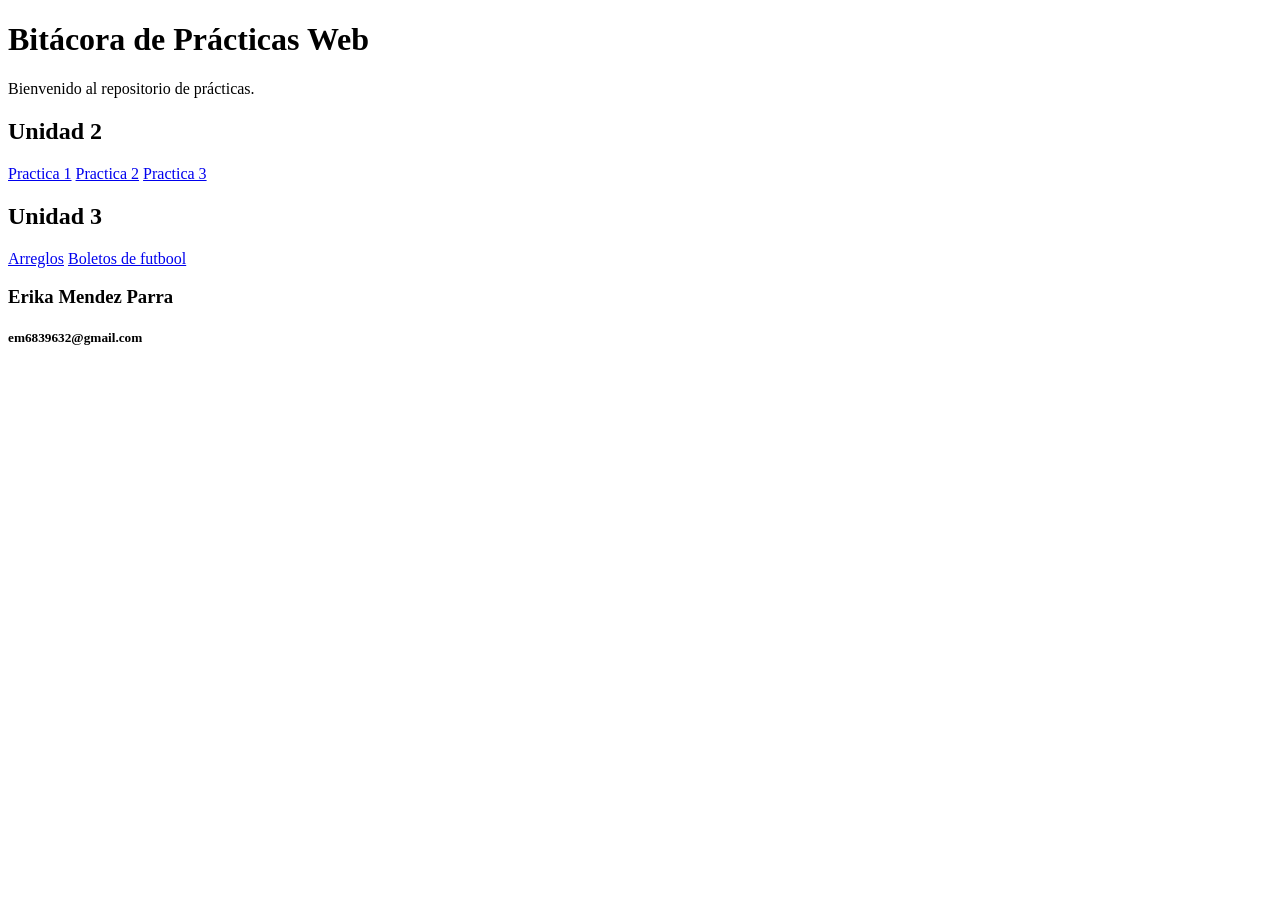
<file: index.html>
<!DOCTYPE html>
<html lang="es">
<head>
    <meta charset="UTF-8">
    <title>Prácticas de Desarrollo Web</title>
</head>

<body>
    <header>
        <h1>Bitácora de Prácticas Web</h1>
        <p>Bienvenido al repositorio de prácticas.</p>
    </header>

    <section>
        <h1>Unidad 2</h1>
        <article>
            <a href="Actividad1Git/index.html">Practica 1</a>
            <a href="Actividad2Git/index.html">Practica 2</a>
            <a href="Actividad3Git/index.html">Practica 3</a>

        </article>
    </section>

    <section>
        <h1>Unidad 3</h1>
        <article>
            <a href="P3k/index.html">Arreglos</a>
            <a href="Boletos">Boletos de futbool</a>

        </article>
    </section>

    <footer>
        <h3>Erika Mendez Parra</h3>
        <h5>em6839632@gmail.com</h5>
    </footer>
</body>
</html>
</file>
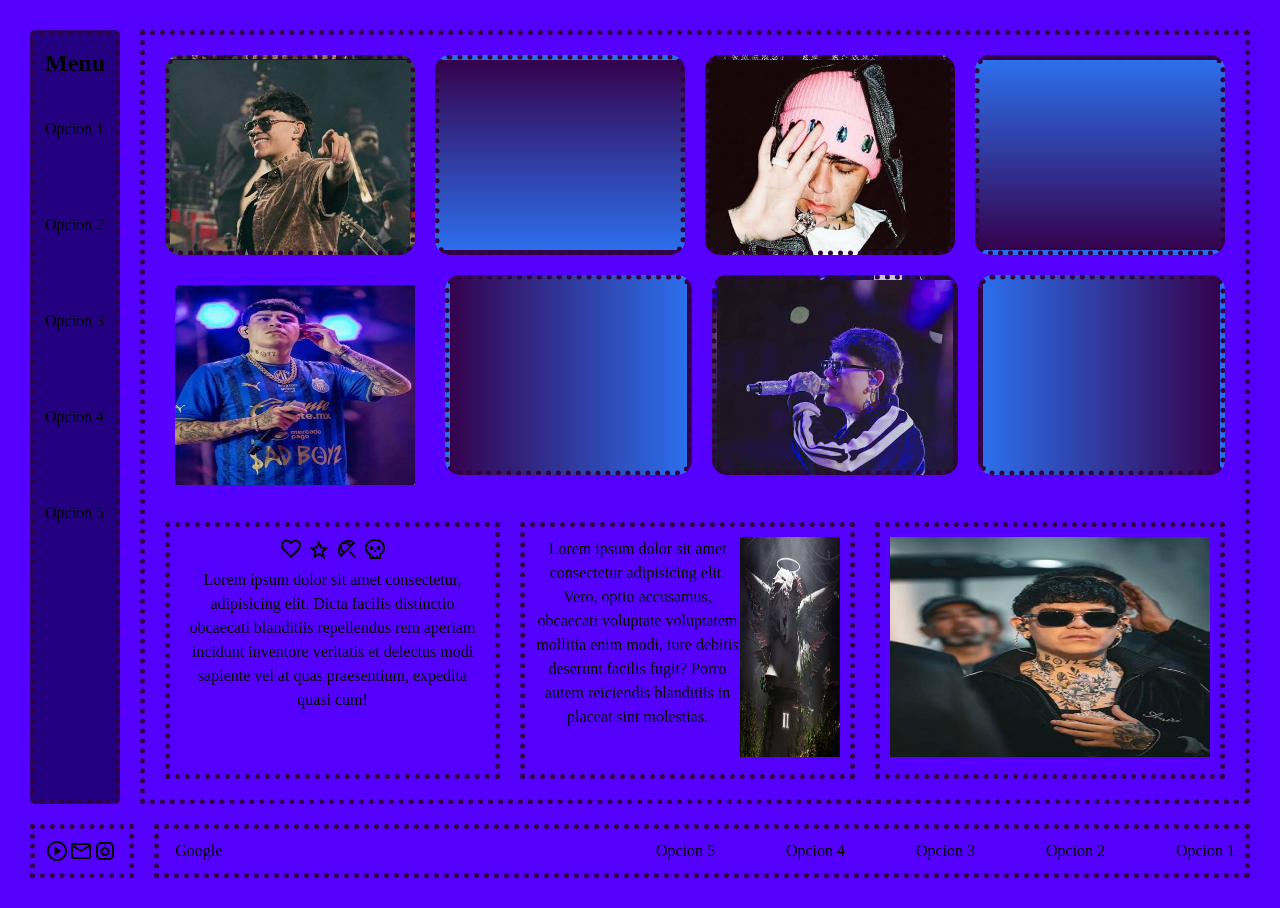
<file: Actividad1Git/index.html>
<!DOCTYPE html>
<html lang="es">
<head>
    <meta charset="UTF-8">
    <meta name="viewport" content="width=device-width, initial-scale=1.0">
    <meta author="Erika Mendez">
    <meta keywords="html, etiquetas, prqactica">
    <link href="estilo.css" rel="stylesheet"/>
    <link rel="stylesheet" href="https://fonts.googleapis.com/css2?family=Material+Symbols+Outlined:opsz,wght,FILL,GRAD@24,400,0,0" />
    <title>Practica 1</title>
</head>
    <body>
        <main>
                <aside id="menu">
                    <h1>Menu</h1>
                    <nav>
                    <ol>
                        <li><a href="#">Opcion 1</a></li>
                        <li><a href="#">Opcion 2</a></li>
                        <li><a href="#">Opcion 3</a></li>
                        <li><a href="#">Opcion 4</a></li>
                        <li><a href="#">Opcion 5</a></li>
                    </ol>
                    </nav>
                </aside>
                <section id="general">
                    <section id="parte1">
                <section class="renglones">
                    <article id="img1"></article>
                    <article id="grad1"></article>
                    <article id="img2"></article>
                    <article id="grad2"></article>
                </section>
                <section class="renglones">
                    <article id="img3">
                        <img src="img/juniorchivas.jpg" width="240px" height="200px">
                    </article>
                    <article id="grad3"></article>
                    <article id="img4"></article>
                    <article id="grad4"></article>
                </section>
            </section>
            <section id="parte2">
                <article class="cuadros">
                    <article class="renglones2">
                        <span class="material-symbols-outlined">favorite</span>
                        <span class="material-symbols-outlined">star</span>
                        <span class="material-symbols-outlined">beach_access</span>
                        <span class="material-symbols-outlined">skull</span>
                    </article>
                    <article class="renglones2">
                        <p>Lorem ipsum dolor sit amet consectetur, adipisicing elit. Dicta facilis distinctio obcaecati blanditiis repellendus rem aperiam incidunt inventore veritatis et delectus modi sapiente vel at quas praesentium, expedita quasi cum!</p>
                    </article>
                </article>
                <article id="dos" class="cuadros">
                        <p>Lorem ipsum dolor sit amet consectetur adipisicing elit. Vero, optio accusamus, obcaecati voluptate voluptatem mollitia enim modi, iure debitis deserunt facilis fugit? Porro autem reiciendis blanditiis in placeat sint molestias.</p>
                        <img src="img/albumjunior.jpg" height="220px" width="100px">
                    
                </article>
                <article class="cuadros">
                    <img src="img/imagesssJunior.jpg" height="220px" width="320px">
                </article>
            </section>
                </section>
        </main>
        <footer>
            <section>
                 <span class="material-symbols-outlined">play_circle</span>
            <span class="material-symbols-outlined">mail</span>
            <span class="material-symbols-outlined">nest_heat_link_gen_3</span>
            
            </section>
            <nav> 
                <ol>
                        <li><a href="#">Opcion 1</a></li>
                        <li><a href="#">Opcion 2</a></li>
                        <li><a href="#">Opcion 3</a></li>
                        <li><a href="#">Opcion 4</a></li>
                        <li><a href="#">Opcion 5</a></li>
                    </ol>
                    <a href="https://www.google.com/?hl=es" id="google">Google</a>
            </nav>
        </footer>
    </body>
</file>
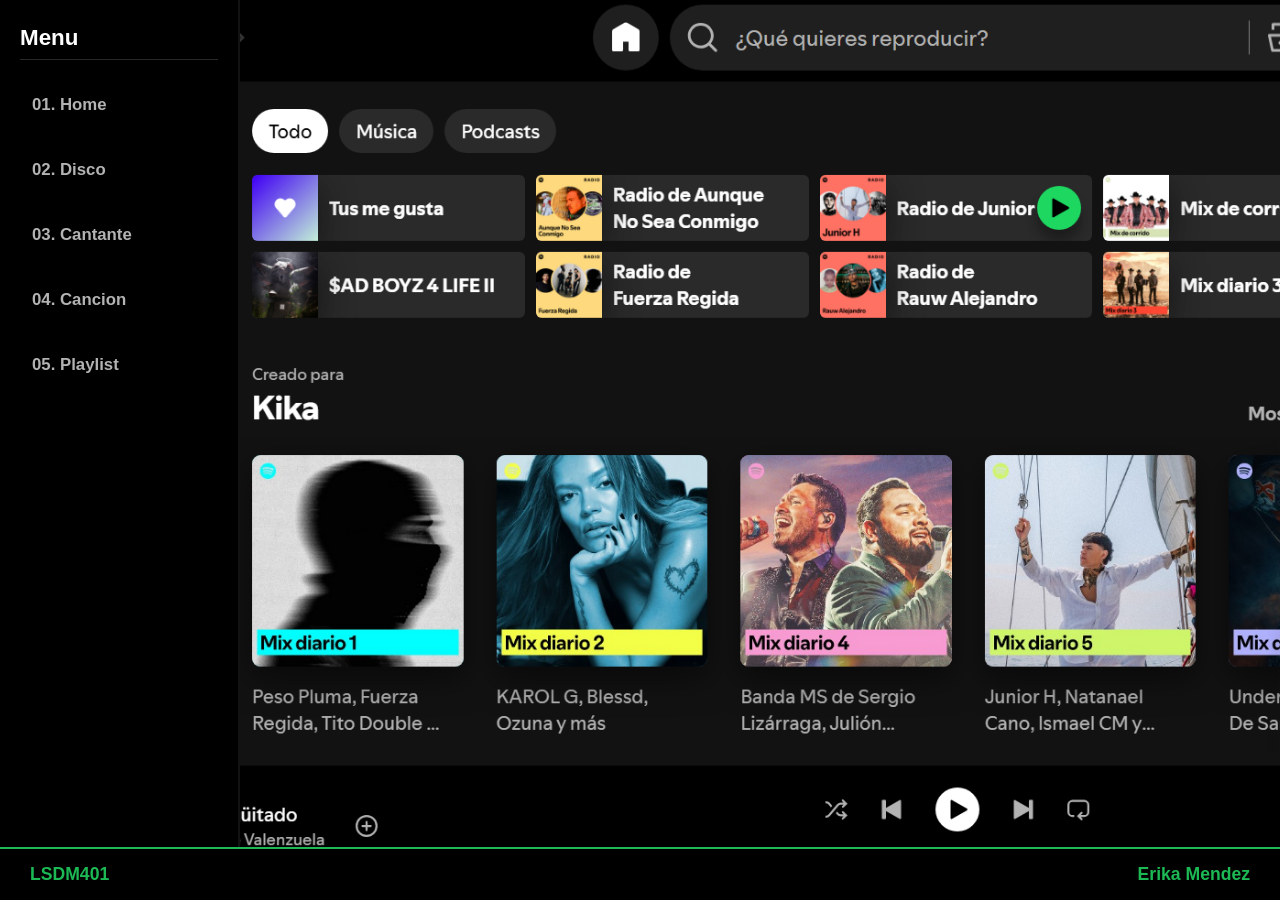
<file: Actividad2Git/index.html>
<!DOCTYPE html>
<html lang="es">
<head>
    <meta charset="UTF-8">
    <meta name="viewport" content="width=device-width, initial-scale=1.0">
    <meta name="author" content="Erika Mendez">
    <meta name="keywords" content="html, etiquetas, arquitectura">
    <title>Inicio</title>
    <link rel="stylesheet" href="estilo.css">
</head>

<body>

    <main>

      
        <aside id="menu">
            <h2>Menu</h2>
            <nav>
                <ol>
                    <li><a href="index.html">01. Home</a></li>
                    <li><a href="disco.html">02. Disco</a></li>
                    <li><a href="cantante.html">03. Cantante</a></li>
                    <li><a href="cancion.html">04. Cancion</a></li>
                    <li><a href="playlist.html">05. Playlist</a></li>
                </ol>
            </nav>
        </aside>
        <section id="diseno-personal">
            <img src="img/spotify.png" alt="Diseño personal" class="foto-diseno">
        </section>

    </main>

    <footer>
        <article><h3>LSDM401</h3></article>
        <article><h3>Erika Mendez</h3></article>
    </footer>

</body>
</html>
</file>
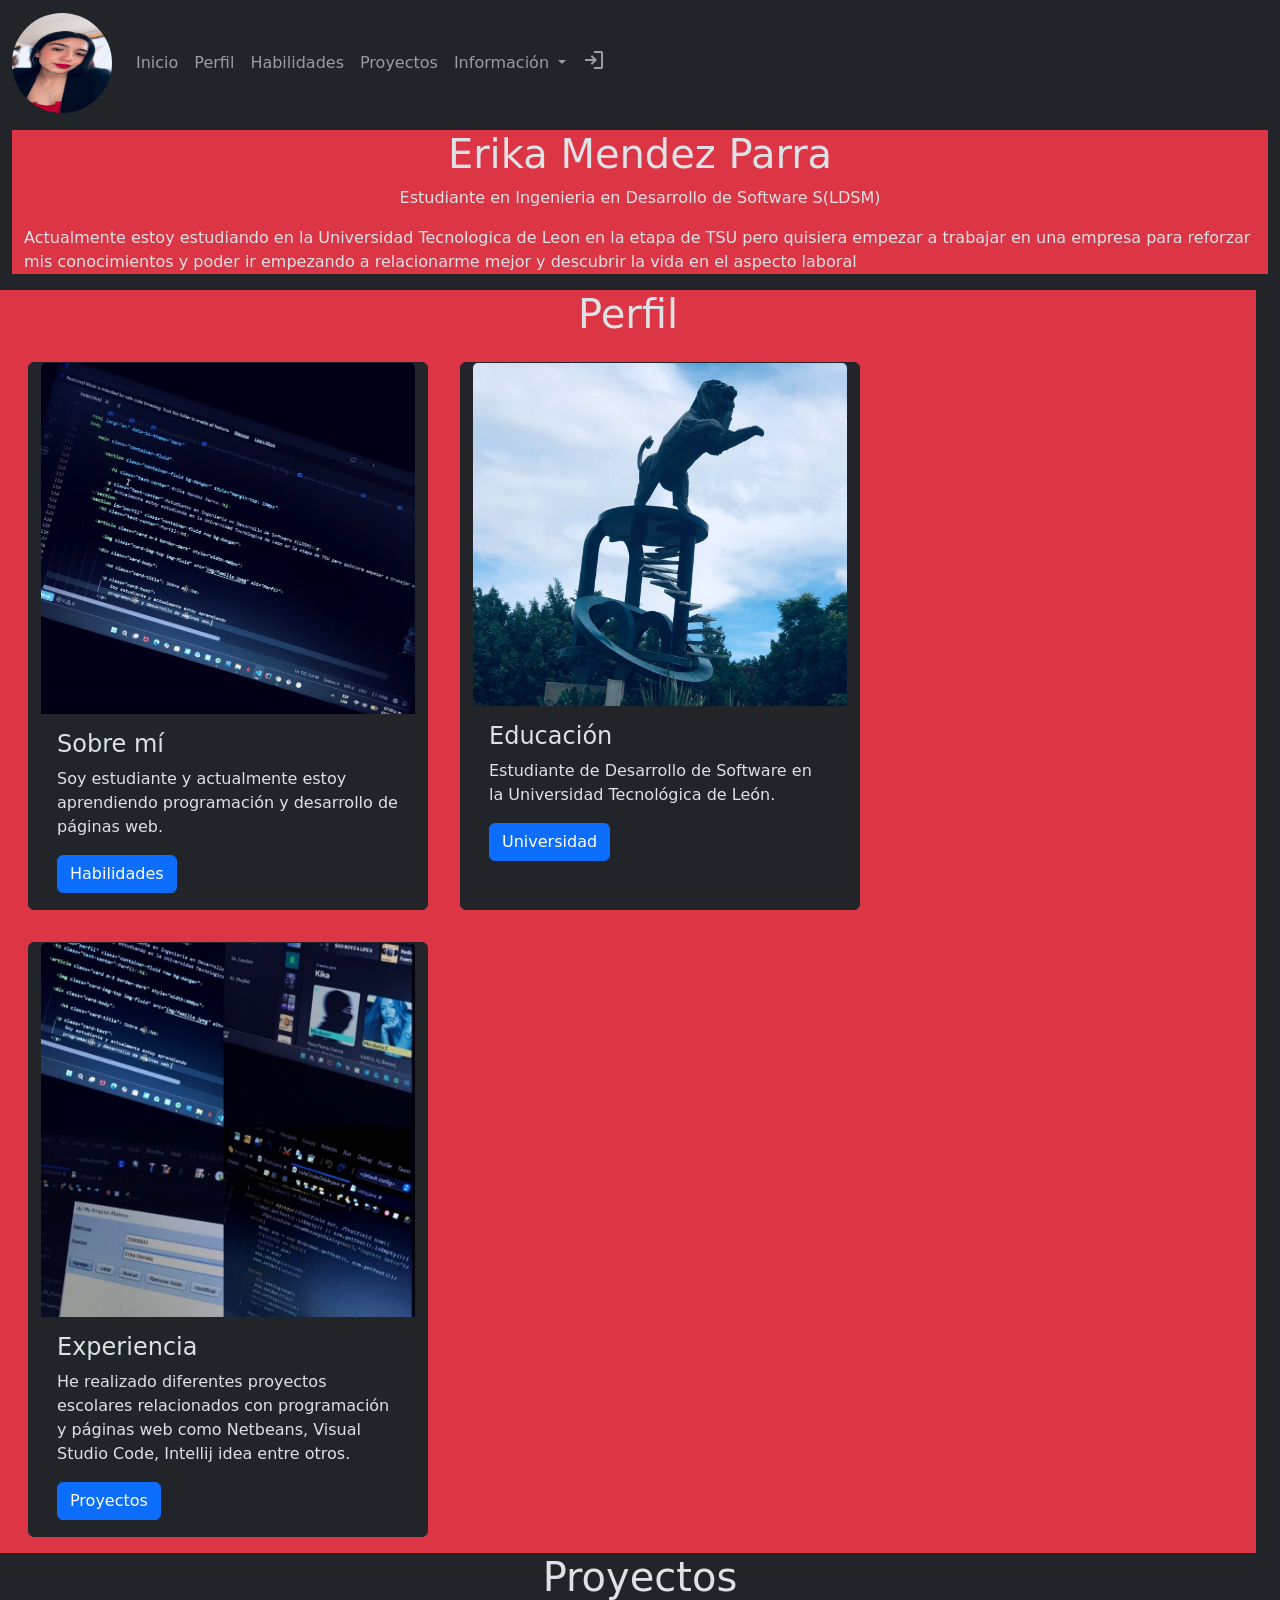
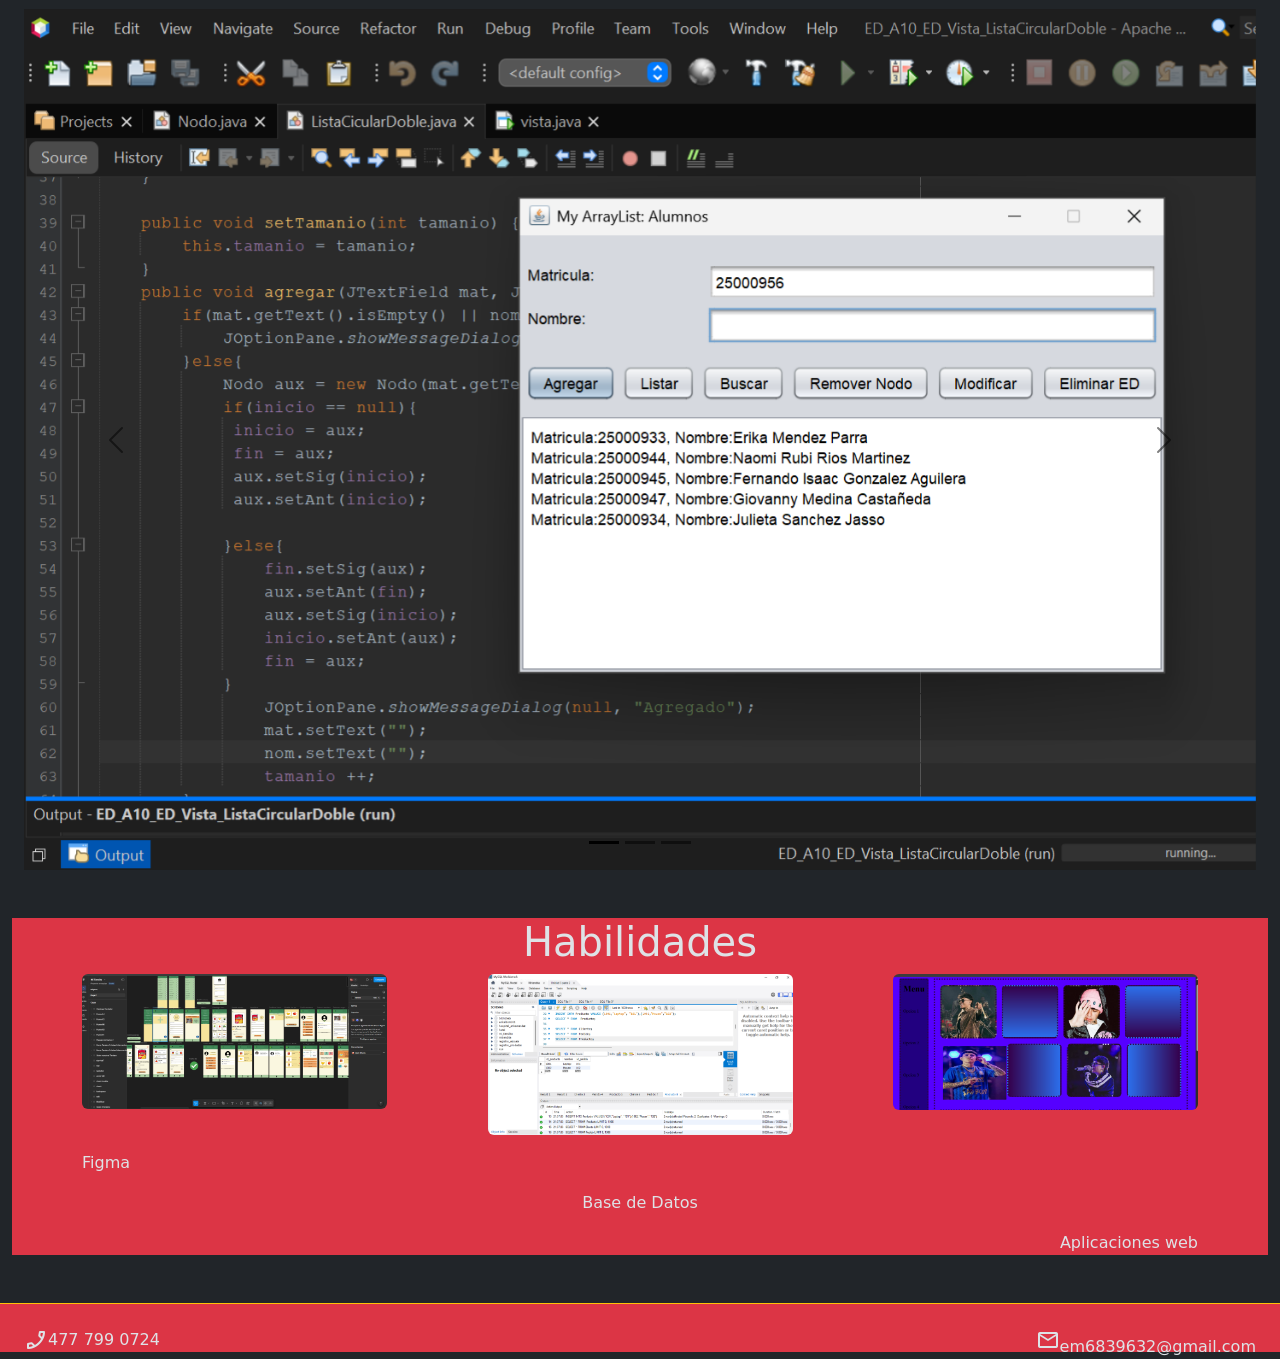
<file: Actividad3Git/index.html>
<!DOCTYPE html>
<html lang="en" data-bs-theme="dark">

<head>

    <meta charset="UTF-8">
    <meta http-equiv="X-UA-Compatible" content="IE=edge">
    <meta name="viewport" content="width=device-width, initial-scale=1.0">

    <link href="https://cdn.jsdelivr.net/npm/bootstrap@5.3.8/dist/css/bootstrap.min.css" rel="stylesheet">

    <script src="https://cdn.jsdelivr.net/npm/bootstrap@5.3.8/dist/js/bootstrap.bundle.min.js"></script>

    <link rel="stylesheet"
        href="https://fonts.googleapis.com/css2?family=Material+Symbols+Outlined:opsz,wght,FILL,GRAD@24,400,0,0" />

    <title>Curriculum Bootstrap</title>

</head>

<body>

    <header id="inicio" class="container-fluid bg-dark">

        <nav class="navbar navbar-expand-sm bg-dark navbar-dark fixed-top">

            <div class="container-fluid">
                <a class="navbar-brand" href="#inicio">
                    <img class="rounded-pill" src="img/YO.png" width="100" height="100">
                </a>

                <button class="navbar-toggler" type="button" data-bs-toggle="collapse"
                    data-bs-target="#collapsibleNavbar">

                    <span class="navbar-toggler-icon"></span>

                </button>

                <div class="collapse navbar-collapse" id="collapsibleNavbar">

                    <ul class="navbar-nav">

                        <li class="nav-item">
                            <a class="nav-link" href="#inicio">Inicio</a>
                        </li>

                        <li class="nav-item">
                            <a class="nav-link" href="#perfil">Perfil</a>
                        </li>

                        <li class="nav-item">
                            <a class="nav-link" href="#habi">Habilidades</a>
                        </li>

                        <li class="nav-item">
                            <a class="nav-link" href="#pro">Proyectos</a>
                        </li>

                        <li class="nav-item dropdown">

                            <a class="nav-link dropdown-toggle" href="#" role="button" data-bs-toggle="dropdown">
                                Información
                            </a>

                            <ul class="dropdown-menu">

                                <li>
                                    <a class="dropdown-item" href="#perfil">Perfil</a>
                                </li>

                                <li>
                                    <a class="dropdown-item" href="#habi">Habilidades</a>
                                </li>

                                <li>
                                    <a class="dropdown-item" href="#pro">Proyectos</a>
                                </li>

                            </ul>

                        </li>

                    </ul>

                    <ul class="navbar-nav">

                        <li class="nav-item">

                            <a class="nav-link" data-bs-toggle="modal" href="#myModalLogin">

                                <span class="material-symbols-outlined">
                                    login
                                </span>

                            </a>

                        </li>

                    </ul>

                </div>

            </div>

        </nav>

    </header>


    <main class="container-fluid">

        <section class="container-fluid bg-danger" style="margin-top: 130px">

            <h1 class="text-center">Erika Mendez Parra</h1>

            <p class="text-center">Estudiante en Ingenieria en Desarrollo de Software S(LDSM)</p>
            <p> Actualmente estoy estudiando en la Universidad Tecnologica de Leon en la etapa de TSU pero quisiera
                empezar a trabajar en una empresa para reforzar mis conocimientos y poder ir empezando a relacionarme
                mejor y descubrir la vida en el aspecto laboral</p>
        </section>
        <section id="perfil" class="container-fluid row bg-danger">
            <h1 class="text-center">Perfil</h1>

            <article class="card m-3 border-dark" style="width:400px">

                <img class="card-img-top img-fluid" src="img/codigo.jpeg" alt="Perfil">

                <div class="card-body">

                    <h4 class="card-title"> Sobre mí</h4>

                    <p class="card-text">
                        Soy estudiante y actualmente estoy aprendiendo
                        programación y desarrollo de páginas web.
                    </p>

                    <a href="#habi" class="btn btn-primary">
                        Habilidades
                    </a>

                </div>

            </article>


            <article class="card m-3 border-dark" style="width:400px">

                <img class="card-img-top img-fluid" src="img/UTL.jpeg" alt="Educacion">

                <div class="card-body">

                    <h4 class="card-title">
                        Educación
                    </h4>

                    <p class="card-text">
                        Estudiante de Desarrollo de Software en la
                        Universidad Tecnológica de León.
                    </p>

                    <a href="https://www.utleon.edu.mx/" class="btn btn-primary">
                        Universidad
                    </a>

                </div>

            </article>


            <article class="card m-3 border-dark" style="width:400px">

                <img class="card-img-top img-fluid" src="img/proyec.jpeg" alt="Experiencia">

                <div class="card-body">

                    <h4 class="card-title">
                        Experiencia
                    </h4>

                    <p class="card-text">
                        He realizado diferentes proyectos escolares
                        relacionados con programación y páginas web como Netbeans, Visual Studio Code, Intellij idea
                        entre otros.
                    </p>

                    <a href="#pro" class="btn btn-primary">
                        Proyectos
                    </a>

                </div>

            </article>

        </section>


        <section id="pro" class="container-fluid">

            <h1 class="text-center"> Proyectos </h1>

            <article id="demo" class="carousel slide" data-bs-ride="carousel">

                <div class="carousel-indicators">

                    <button type="button" data-bs-target="#demo" data-bs-slide-to="0" class="active"></button>

                    <button type="button" data-bs-target="#demo" data-bs-slide-to="1"></button>

                    <button type="button" data-bs-target="#demo" data-bs-slide-to="2"></button>

                </div>

                <div class="carousel-inner">

                    <div class="carousel-item active">

                        <img src="img/P1.png" alt="Proyecto 1" class="d-block w-100 img-fluid">

                    </div>

                    <div class="carousel-item">

                        <img src="img/Pr2.png" alt="Proyecto 2" class="d-block w-100 img-fluid">

                    </div>

                    <div class="carousel-item">

                        <img src="img/P3.png" alt="Proyecto 3" class="d-block w-100 img-fluid">

                    </div>

                </div>

                <button class="carousel-control-prev" type="button" data-bs-target="#demo" data-bs-slide="prev">

                    <span class="carousel-control-prev-icon"></span>
                </button>
                <button class="carousel-control-next" type="button" data-bs-target="#demo" data-bs-slide="next">
                    <span class="carousel-control-next-icon"></span>
                </button>
            </article>
        </section>
        <section id="habi" class="container-fluid bg-danger">
            <article class="container mt-5">
                <h1 class="text-center"> Habilidades</h1>
                <img src="img/figma.png" class="float-start img-fluid rounded d-block" width="305" height="235">
                <img src="img/Apliweb.png" class="float-end img-fluid rounded d-block" width="305" height="235">
                <img src="img/BD.png" class="mx-auto d-block img-fluid rounded" width="305" height="235">
                <p class="text-start mt-3"> Figma </p>
                <p class="text-center">
                    Base de Datos
                </p>
                <p class="text-end">
                    Aplicaciones web
                </p>
            </article>
        </section>
    </main>
    <footer class="container-fluid mt-5 p-4 bg-danger border-top border-warning text-center">
        <article class="float-end"><span class=" material-symbols-outlined">mail</span>em6839632@gmail.com</article>
       
        <article class="float-start"><span class="float-start material-symbols-outlined">phone_enabled</span>477 799 0724</article>
    </footer>
    <div class="modal" id="myModalLogin">
        <div class="modal-dialog">
            <div class="modal-content">
                <div class="modal-header">
                    <h4 class="modal-title"> Contacto
                    </h4>
                    <button type="button" class="btn-close" data-bs-dismiss="modal"></button>
                </div>
                <div class="modal-body">
                    <form action="#inicio">
                        <div class="mb-3 mt-3">
                            <label for="email" class="form-label"> Email: </label>
                            <input type="email" class="form-control" id="email" placeholder="Ejemplo e@gmail.com"
                                name="email">
                        </div>
                        <div class="mb-3">
                            <label for="pwd" class="form-label"> Mensaje:
                            </label>
                            <input type="text" class="form-control" id="pwd" placeholder="Escribe un mensaje"
                                name="mensaje">
                        </div>
                        <div class="form-check mb-3">
                            <label class="form-check-label">
                                <input class="form-check-input" type="checkbox" name="remember">Acepto enviar mis
                                datos</label>
                        </div>
                        <button type="submit" class="btn btn-primary">
                            Enviar
                        </button>
                    </form>
                </div>
                <div class="modal-footer">
                    <button type="button" class="btn btn-danger" data-bs-dismiss="modal">
                        Cerrar
                    </button>
                </div>
            </div>
        </div>
    </div>
</body>

</html>
</file>
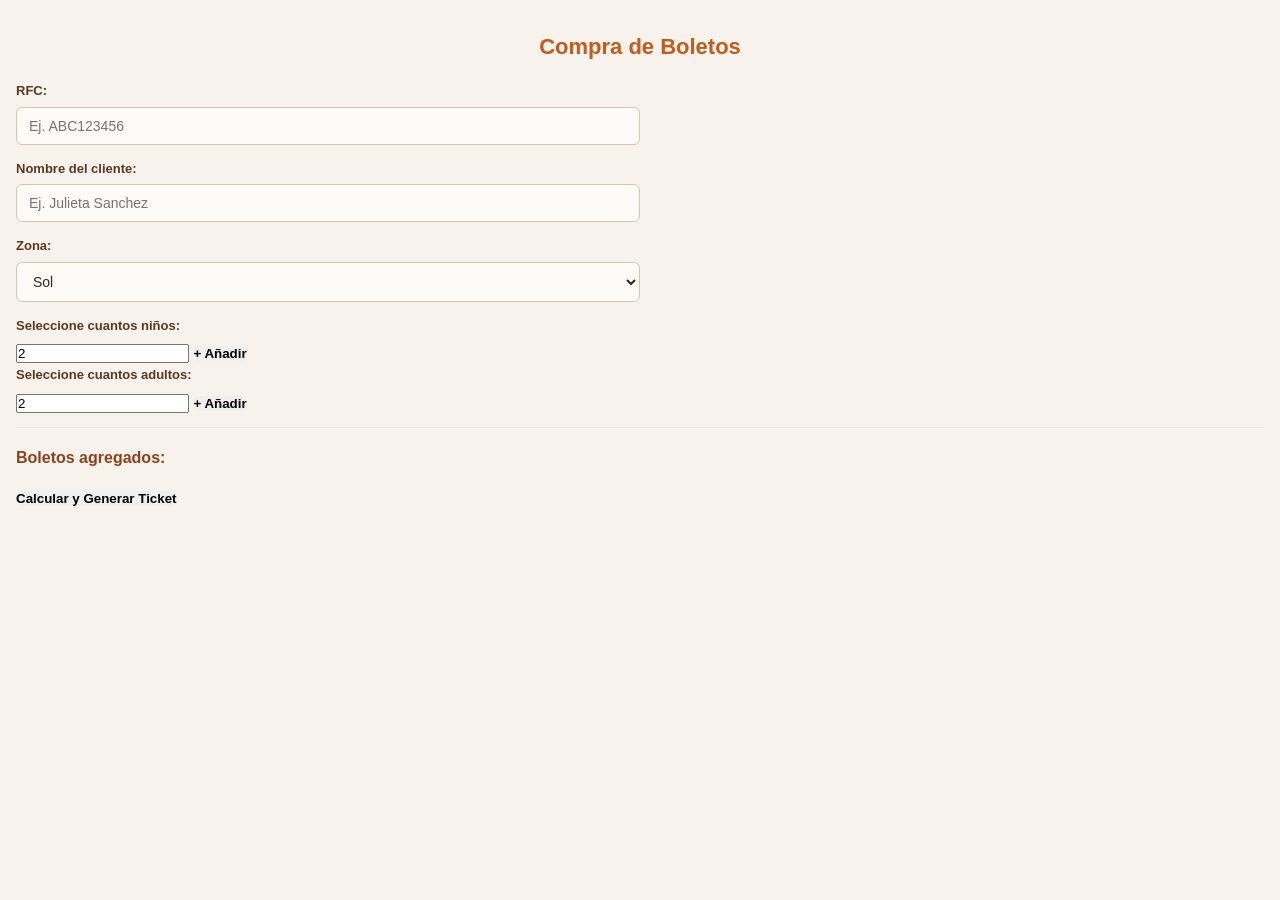
<file: Boletos/index.html>
<!DOCTYPE html>
<html lang="es">
<head>
    <meta charset="UTF-8">
    <meta name="viewport" content="width=device-width, initial-scale=1">
    <title>Akron - Registro de Boletos en línea</title>
    <link rel="stylesheet" href="css/estilos.css">
</head>
<body>
    <section class="card">
        <h2>Compra de Boletos</h2>

        <label for="rfc">RFC:</label>
        <input type="text" id="rfc" placeholder="Ej. ABC123456">

        <label for="cliente">Nombre del cliente:</label>
        <input type="text" id="cliente" placeholder="Ej. Julieta Sanchez">

        <label for="zona">Zona:</label>
        <select id="zona">
            <option value="sol">Sol</option>
            <option value="sombra">Sombra</option>
        </select>

        <label for="ninos">Seleccione cuantos niños:</label>
        <input type="number" id="ninos" min="1" value="2">
        <button type="button" onclick="agregarBoletos('nino')">+ Añadir</button>

        <label for="adultos">Seleccione cuantos adultos:</label>
        <input type="number" id="adultos" min="1" value="2">
        <button type="button" onclick="agregarBoletos('adulto')">+ Añadir</button>

        <hr class="mi_linea">

        <h3>Boletos agregados:</h3>
        <ul id="listaBoletos"></ul>

        <button type="button" onclick="procesarEnviar()">Calcular y Generar Ticket</button>
    </section>

    <script src="js/funciones.js"></script>
</body>
</html>
</file>
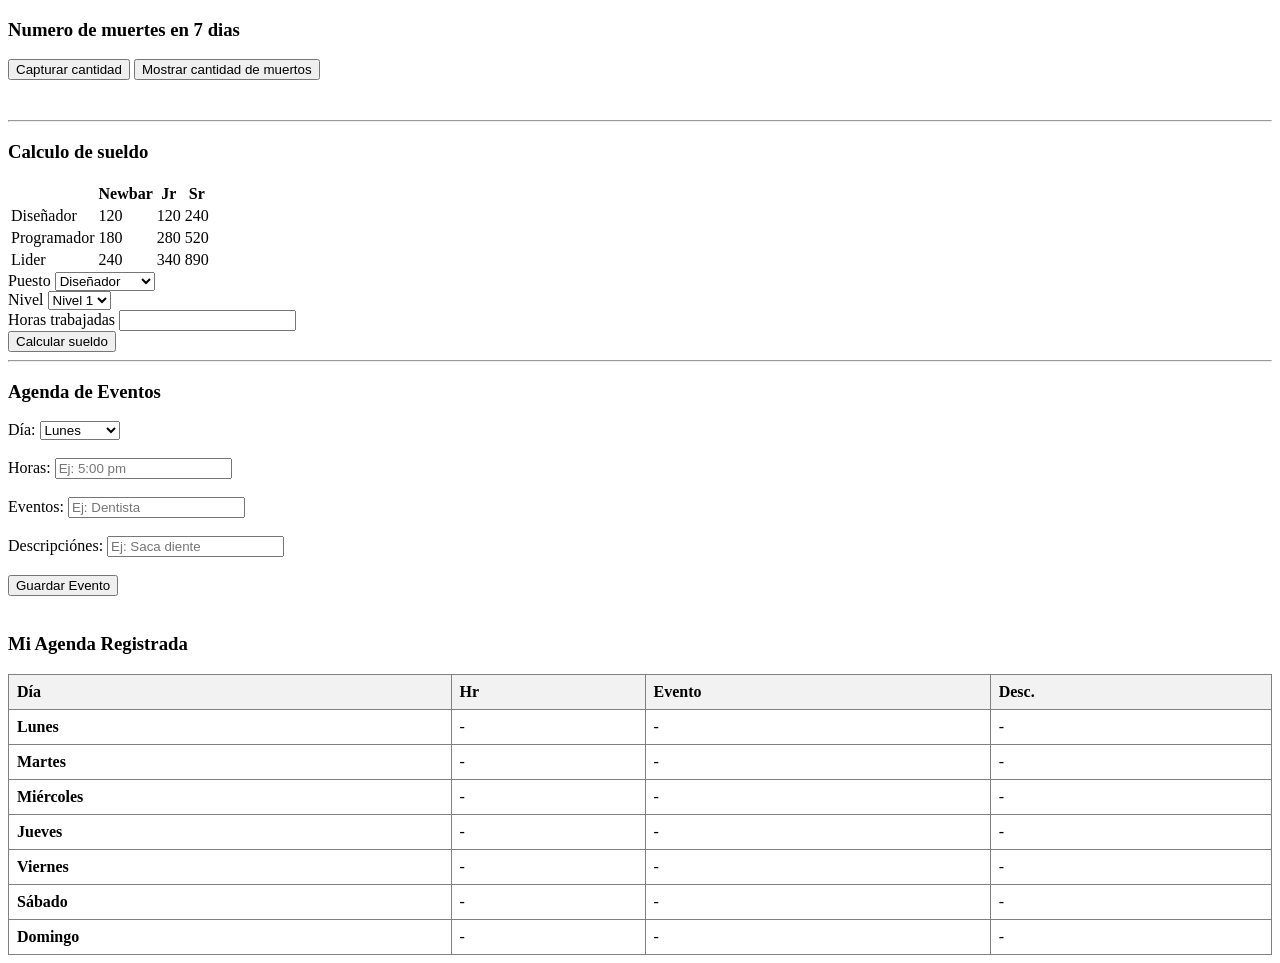
<file: P3k/index.html>
<!DOCTYPE html>
<html lang="en">
<head>
    <meta charset="UTF-8">
    <meta name="viewport" content="width=device-width, initial-scale=1.0">
    <title>Ejercicios de Arreglos</title>
</head>
<body>
    <section style="margin-bottom: 40px;">
        <div>
            <article class="col-sm-4">
                <h3>Numero de muertes en 7 dias</h3>        
                <button class="btn btn-warning" onclick="cargar()">Capturar cantidad</button>
                <button class="btn btn-success" onclick="mostrar()">Mostrar cantidad de muertos</button>
                <p id="promedio"></p>
            </article>
        </div>
    </section>

    <hr>

    <section class="container mt_5">
        <h3>Calculo de sueldo</h3>
        <table class="table table-hover">
            <thead>
                <tr>
                    <th></th>
                    <th>Newbar</th>
                    <th>Jr</th>
                    <th>Sr</th>
                </tr>
            </thead>
            <tbody>
                <tr>
                    <td>Diseñador</td>
                    <td>120</td>
                    <td>120</td>
                    <td>240</td>
                </tr>
                <tr>
                    <td>Programador</td>
                    <td>180</td>
                    <td>280</td>
                    <td>520</td>
                </tr>
                <tr>
                    <td>Lider</td>
                    <td>240</td>
                    <td>340</td>
                    <td>890</td>
                </tr>
            </tbody>
        </table>

        <form action="#">
            <label>Puesto</label>
            <select id="puesto" class="form-control">
                <option value="0">Diseñador</option>
                <option value="1">Programador</option>
                <option value="2">Líder</option>
            </select>
            <br>
            <label>Nivel</label>
            <select id="nivel" class="form-control">
                <option value="0">Nivel 1</option>
                <option value="1">Nivel 2</option>
                <option value="2">Nivel 3</option>
            </select>
            <br>
            <label>Horas trabajadas</label>
            <input type="number" id="hrs" class="form-control">
            <br>
            <button type="button" class="btn btn-outline-info" onclick="calcularSueldo()">
                Calcular sueldo
            </button>
        </form>
    </section>

    <hr>

    <section>
        <div>
            <article class="col-sm-4">
                <h3>Agenda de Eventos</h3>
                <label>Día:</label>
                <select id="dia">
                    <option value="0">Lunes</option>
                    <option value="1">Martes</option>
                    <option value="2">Miércoles</option>
                    <option value="3">Jueves</option>
                    <option value="4">Viernes</option>
                    <option value="5">Sábado</option>
                    <option value="6">Domingo</option>
                </select><br><br>

                <label>Horas:</label>
                <input type="text" id="hora" placeholder="Ej: 5:00 pm"><br><br>

                <label>Eventos:</label>
                <input type="text" id="evento" placeholder="Ej: Dentista"><br><br>

                <label>Descripciónes:</label>
                <input type="text" id="descripcion" placeholder="Ej: Saca diente"><br><br>

                <button class="btn btn-warning" onclick="guardarAgenda()">Guardar Evento</button>
                
                <br><br>
                <h3>Mi Agenda Registrada</h3>
                <table border="1" cellpadding="8" cellspacing="0" style="border-collapse: collapse; width: 100%; text-align: left;">
                    <thead>
                        <tr style="background-color: #f2f2f2;">
                            <th>Día</th>
                            <th>Hr</th>
                            <th>Evento</th>
                            <th>Desc.</th>
                        </tr>
                    </thead>
                    <tbody>
                        <tr>
                            <td><strong>Lunes</strong></td>
                            <td id="hora0">-</td>
                            <td id="evento0">-</td>
                            <td id="descripcion0">-</td>
                        </tr>
                        <tr>
                            <td><strong>Martes</strong></td>
                            <td id="hora1">-</td>
                            <td id="evento1">-</td>
                            <td id="descripcion1">-</td>
                        </tr>
                        <tr>
                            <td><strong>Miércoles</strong></td>
                            <td id="hora2">-</td>
                            <td id="evento2">-</td>
                            <td id="descripcion2">-</td>
                        </tr>
                        <tr>
                            <td><strong>Jueves</strong></td>
                            <td id="hora3">-</td>
                            <td id="evento3">-</td>
                            <td id="descripcion3">-</td>
                        </tr>
                        <tr>
                            <td><strong>Viernes</strong></td>
                            <td id="hora4">-</td>
                            <td id="evento4">-</td>
                            <td id="descripcion4">-</td>
                        </tr>
                        <tr>
                            <td><strong>Sábado</strong></td>
                            <td id="hora5">-</td>
                            <td id="evento5">-</td>
                            <td id="descripcion5">-</td>
                        </tr>
                        <tr>
                            <td><strong>Domingo</strong></td>
                            <td id="hora6">-</td>
                            <td id="evento6">-</td>
                            <td id="descripcion6">-</td>
                        </tr>
                    </tbody>
                </table>
            </article>
        </div>
    </section>

    <script src="arreglo.js"></script>
</body>
</html>
</file>
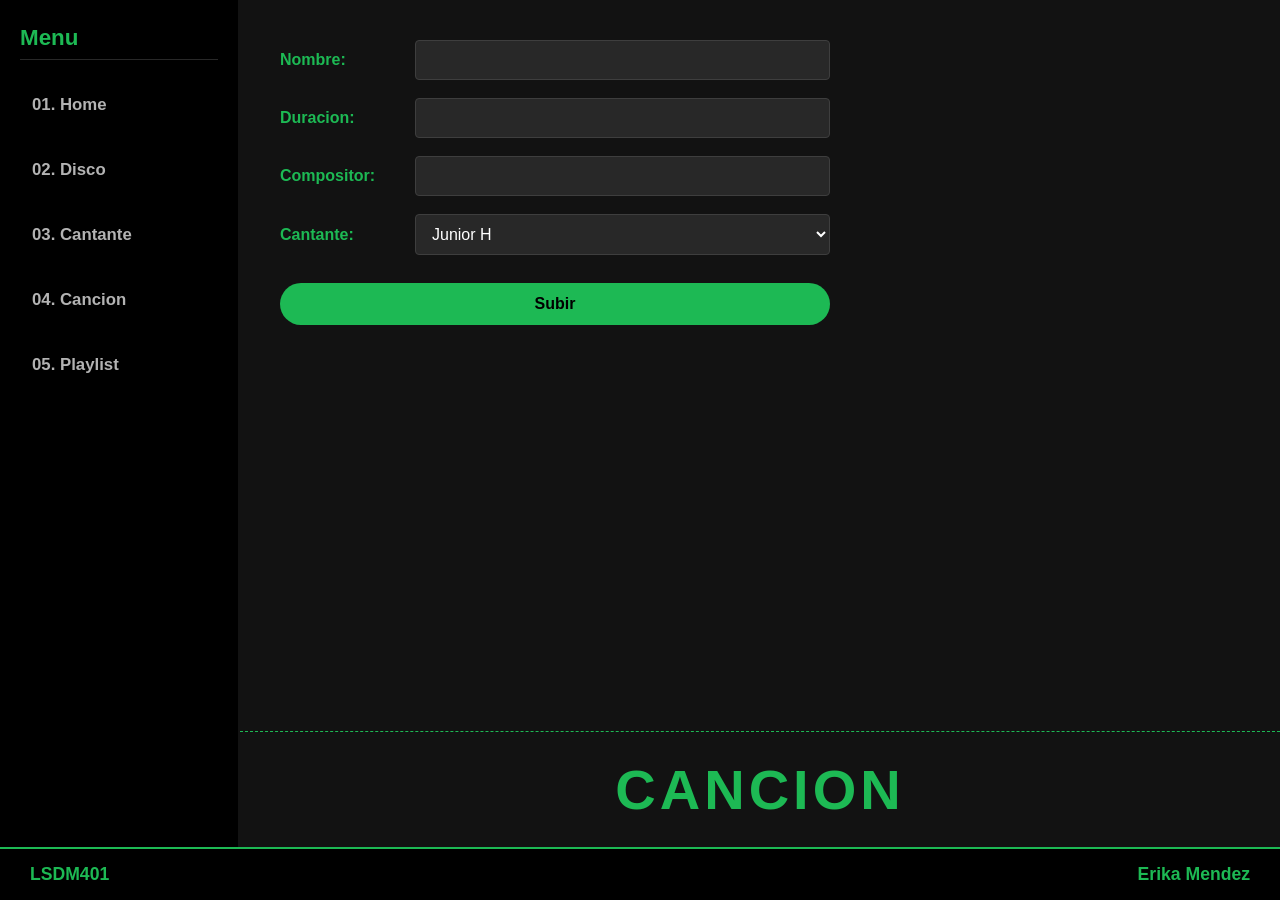
<file: Actividad2Git/cancion.html>
<!DOCTYPE html>
<html lang="es">
<head>
    <meta charset="UTF-8">
    <meta name="viewport" content="width=device-width, initial-scale=1.0">
    <meta author="Erika Mendez">
    <meta keywords="html, etiquetas, arquitectura">
    <title>Cancion</title>
    <link rel="stylesheet" href="cancion.css">
</head>

<body>

    <aside id="menu">
                    <h1>Menu</h1>
                    <nav>
                    <ol>
                        <li><a href="index.html">01. Home</a></li>
                    <li><a href="disco.html">02. Disco</a></li>
                    <li><a href="cantante.html">03. Cantante</a></li>
                    <li><a href="cancion.html">04. Cancion</a></li>
                    <li><a href="playlist.html">05. Playlist</a></li>
                
                
                    </ol>
                    </nav>
                </aside>
    <main>

        <form>

            <section>
                <label for="nombre">Nombre:</label>
                <input type="text" id="nombre" name="nombre">
            </section>

            <section>
                <label for="duracion">Duracion:</label>
                <input type="text" id="duracion" name="duracion">
            </section>

            <section>
                <label for="compositor">Compositor:</label>
                <input type="text" id="compositor" name="compositor">
            </section>

            <section>
                 <label for="cantante">Cantante:</label>
                <select id="cantante" aria-placeholder="Seleccionar Cantante">
                                    <option value="1">Junior H</option>
                                    <option value="2">Calle 24</option>
                                    <option value="3">Ivan Cornejo</option>
                </select>
                                
            </section>

            <section>
                <input type="submit" value="Subir">
            </section>

        </form>

    </main>
    <header>
        <h1>Cancion</h1>
    </header>
    <footer>
        <article><h3>LSDM401 </h3> </article>
        <article><h3>Erika Mendez</h3></article>
    </footer>

</body>
</html>
</file>
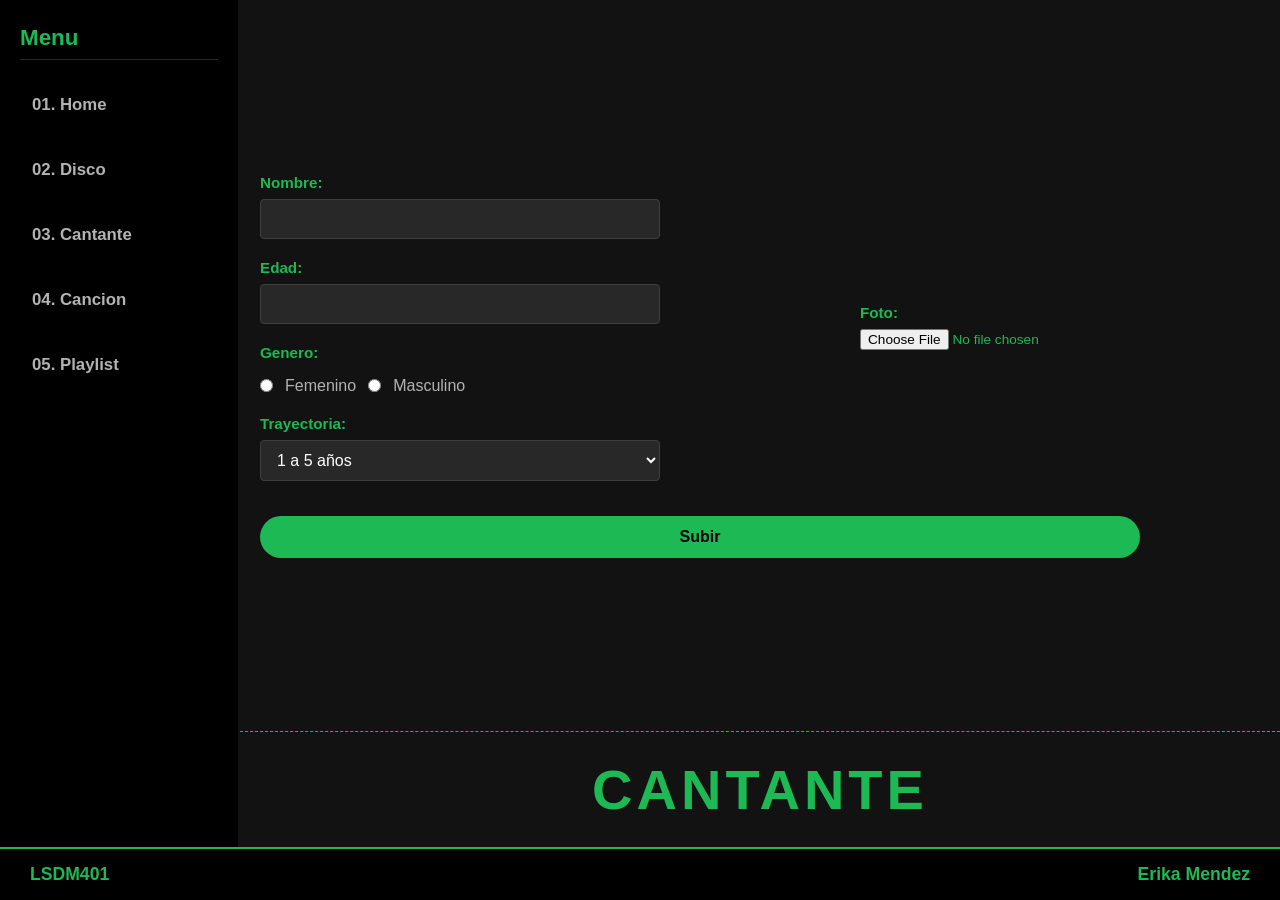
<file: Actividad2Git/cantante.html>
<!DOCTYPE html>
<html lang="es">
<head>
    <meta charset="UTF-8">
    <meta name="viewport" content="width=device-width, initial-scale=1.0">
    <meta author="Erika Mendez">
    <meta keywords="html, etiquetas, arquitectura">
    <title>Cantante</title>
    <link rel="stylesheet" href="cantante.css">
</head>

<body>
 <aside id="menu">
                    <h1>Menu</h1>
                    <nav>
                    <ol>
                         <li><a href="index.html">01. Home</a></li>
                    <li><a href="disco.html">02. Disco</a></li>
                    <li><a href="cantante.html">03. Cantante</a></li>
                    <li><a href="cancion.html">04. Cancion</a></li>
                    <li><a href="playlist.html">05. Playlist</a></li>
                
                    </ol>
                    </nav>
                </aside>
    <main>

        <form>

            <section>
                <label for="nombre">Nombre:</label>
                <input type="text" id="nombre" name="nombre">
            </section>

            <section>
                <label for="edad">Edad:</label>
                <input type="number" id="edad" name="edad">
            </section>

            <section>
                <label> Genero:</label>
                                    <input type="radio" name="genero" id="genero" value="F"/>Femenino 
                                    <input type="radio" name="genero" id="genero" value="M"/>Masculino
            </section>

            <section>
                <label> Trayectoria:</label>
                                <select id="trayectoria" aria-placeholder="Seleccionar Trayectoria">
                                    <option value="1">1 a 5 años</option>
                                    <option value="2">6 a 10 años</option>
                                    <option value="3">11 a 50 años</option>
                                </select>
                                
            </section>
            <section>
                <label>Foto:</label>
                    <input type="file" id="foto">
            </section>

            <section>
                <input type="submit" value="Subir">
            </section>

        </form>

    </main>
    <header>
        <h1>Cantante</h1>
    </header>
    <footer>
        <article><h3>LSDM401 </h3> </article>
        <article><h3>Erika Mendez</h3></article>
    </footer>

</body>
</html>
</file>
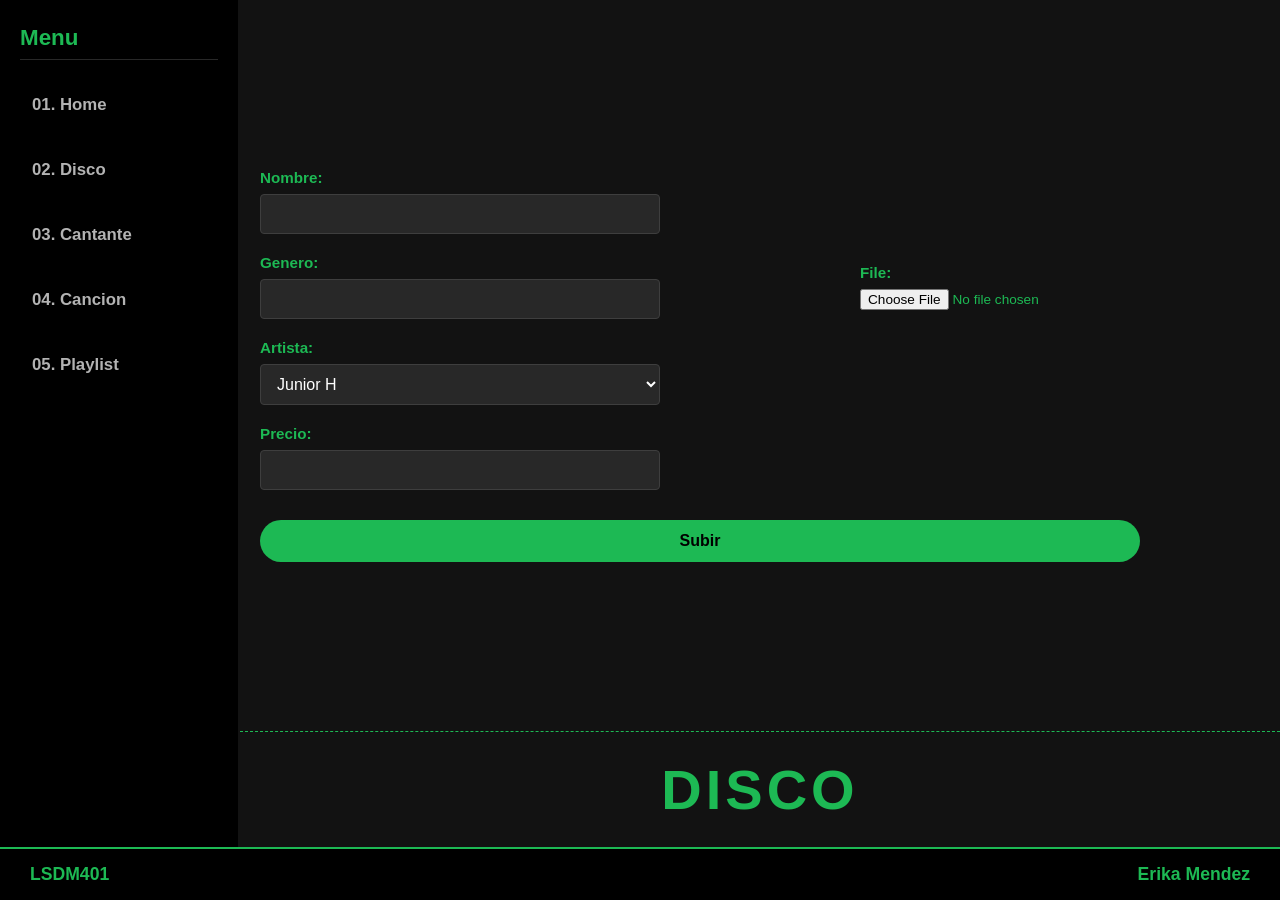
<file: Actividad2Git/disco.html>
<!DOCTYPE html>
<html lang="es">
<head>
    <meta charset="UTF-8">
    <meta name="viewport" content="width=device-width, initial-scale=1.0">
    <meta author="Erika Mendez">
    <meta keywords="html, etiquetas, arquitectura">
    <title>Genero</title>
    <link rel="stylesheet" href="disco.css">
</head>

<body>
    <aside id="menu">
                    <h1>Menu</h1>
                    <nav>
                    <ol>
                        <li><a href="index.html">01. Home</a></li>
                    <li><a href="disco.html">02. Disco</a></li>
                    <li><a href="cantante.html">03. Cantante</a></li>
                    <li><a href="cancion.html">04. Cancion</a></li>
                    <li><a href="playlist.html">05. Playlist</a></li>
                
                    </ol>
                    </nav>
                </aside>
    <main>

        <form>

            <section>
                <label for="nombre">Nombre:</label>
                <input type="text" id="nombre" name="nombre">
            </section>

            <section>
                <label for="genero">Genero:</label>
                <input type="text" id="genero" name="genero">
            </section>

            <section>
                 <label for="artista">Artista:</label>
              <select id="artista" aria-placeholder="Seleccionar Artista">
                                    <option value="1">Junior H</option>
                                    <option value="2">Calle 24</option>
                                    <option value="3">Ivan Cornejo</option>
              </select>
                            
            </section>

            <section>
                <label for="telefono">Precio:</label>
                <input type="text" id="precio" name="precio">
            </section>
            <section>
                <label>File:</label>
                    <input type="file" id="foto">
            </section>

            <section>
                <input type="submit" value="Subir">
            </section>

        </form>

    </main>
    <header>
        <h1>Disco</h1>
    </header>
    <footer>
        <article><h3>LSDM401 </h3> </article>
        <article><h3>Erika Mendez</h3></article>
    </footer>

</body>
</html>
</file>
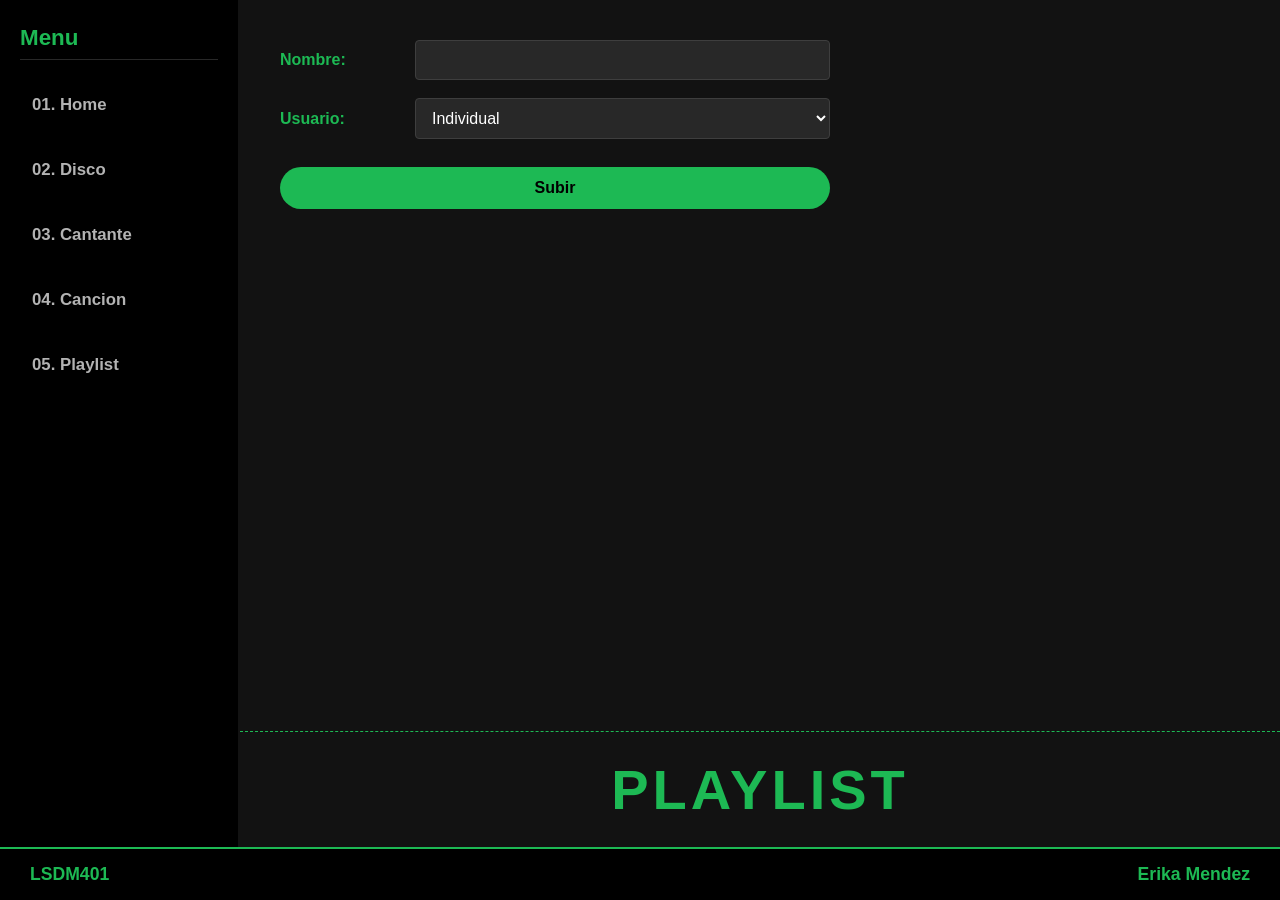
<file: Actividad2Git/playlist.html>
<!DOCTYPE html>
<html lang="es">
<head>
    <meta charset="UTF-8">
    <meta name="viewport" content="width=device-width, initial-scale=1.0">
    <meta author="Erika Mendez">
    <meta keywords="html, etiquetas, arquitectura">
    <title>Playlist</title>
    <link rel="stylesheet" href="playlist.css">
</head>

<body>

     <aside id="menu">
                    <h1>Menu</h1>
                    <nav>
                    <ol>
                      <li><a href="index.html">01. Home</a></li>
                    <li><a href="disco.html">02. Disco</a></li>
                    <li><a href="cantante.html">03. Cantante</a></li>
                    <li><a href="cancion.html">04. Cancion</a></li>
                    <li><a href="playlist.html">05. Playlist</a></li>
                
                    </ol>
                    </nav>
                </aside>
    <main>

        <form>

            <section>
                <label for="nombre">Nombre:</label>
                <input type="text" id="nombre" name="nombre">
            </section>

            <section>
                <label for="usuario">Usuario:</label>
                <select id="usuario" aria-placeholder="Seleccionar Usuario">
                                    <option value="1">Individual</option>
                                    <option value="2">Duo</option>
                                    <option value="3">Familiar</option>
                </select>
                                
            </section>

            <section>
                <input type="submit" value="Subir">
            </section>

        </form>

    </main>
    <header>
        <h1>Playlist</h1>
    </header>
    <footer>
        <article><h3>LSDM401 </h3> </article>
        <article><h3>Erika Mendez</h3></article>
    </footer>

</body>
</html>
</file>
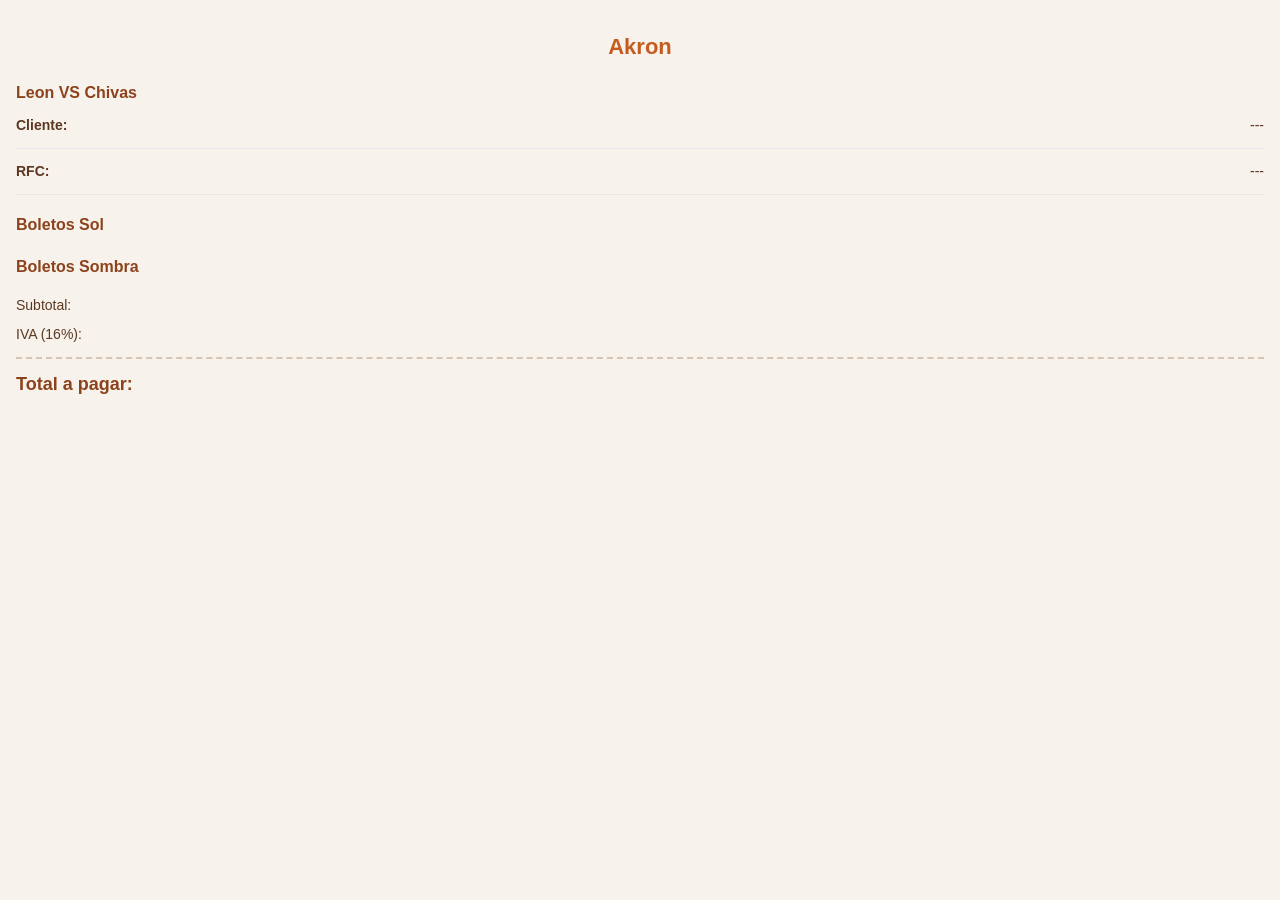
<file: Boletos/ticket.html>
<!DOCTYPE html>
<html lang="es">
<head>
    <meta charset="UTF-8">
    <meta name="viewport" content="width=device-width, initial-scale=1">
    <title>Ticket de Consumo</title>
    <link rel="stylesheet" href="css/estilos.css">
</head>
<body>
    <section class="card">
        <h2>Akron</h2>
        <h3>Leon VS Chivas</h3>

        <p class="linea-detalle"><strong>Cliente:</strong> <span id="salidaCliente">---</span></p>
        <hr class="mi_linea">
        <p class="linea-detalle"><strong>RFC:</strong> <span id="salidaRFC">---</span></p>
        <hr class="mi_linea">

        <h3>Boletos Sol</h3>
        <ul id="listaSol"></ul>

        <h3>Boletos Sombra</h3>
        <ul id="listaSombra"></ul>

        <article class="linea-detalle">
            <span>Subtotal:</span>
            <span id="salidaSubtotal"></span>
        </article>
        <article class="linea-detalle">
            <span>IVA (16%):</span>
            <span id="salidaIVA"></span>
        </article>
        <article class="linea-detalle total-destacado">
            <span>Total a pagar:</span>
            <span id="salidaTotal"></span>
        </article>
    </section>

    <script src="js/ticket.js"></script>
</body>
</html>
</file>
<file: Actividad1Git/estilo.css>
*{box-sizing:border-box;
    margin: 0;
    padding: 0;
}
body{
    background-color: rgb(85, 0, 255);
    color: #FFF6DC;
  font-optical-sizing: auto;
  font-weight: 200;
  font-style: normal;
    padding: 20px;
    line-height: 1.5;
}
#menu{
    background-color: rgb(34, 0, 128);
    color: black;
    margin: 10px;
    padding: 10px;
    display: flex;
    flex-direction: column;
    border: 5px rgb(48, 2, 66) dotted;
    border-radius: 5px;
}
#menu nav ol {
    display: flex;
    flex-direction: column;
    list-style: none;
}
#menu nav ol li{
    padding-bottom: 60%;
    padding-top: 60%;
}
#menu nav ol li a{
    color: black;
    text-decoration: none;
}
#menu nav ol li a:hover{
    background-color: rgb(7, 50, 192);
    color: black;
    font-size: 16px;
    border-radius: 5px;
}
main{
    height: 66.66%;
    display: flex;
    flex-direction: row;
}
#general{
    margin: 10px;
    padding: 10px;
    display: flex;
    flex-direction: column;
    border: 5px rgb(48, 2, 66) dotted;
}
.renglones{
    display: flex;
    flex-direction: row;
}
.renglones article{
    width: 25%;
    margin: 10px;
    padding: 10px;
    text-align: center;
}
#parte2{
    display: flex;
    flex-direction: row;
    
}
#parte2 .cuadros{
    color: black;
    width: 33.33%;
    margin: 10px;
    padding: 10px;
    text-align: center;
    margin: 10px;
    border: 5px rgb(48, 2, 66) dotted
}

#dos{
    display: flex;
    flex-direction: row;
}

#img1{
    height: 200px;
    background-image: url('img/imgjunior.jpg');
    background-size: cover;
    border-radius: 15px;
    border: 5px rgb(48, 2, 66) dotted;
}
#grad1{
    height: 200px;
    background-color: rgb(53, 2, 77);
    background-image: linear-gradient(to bottom,rgb(53, 2, 77),rgb(44, 111, 236));
    border: 5px rgb(48, 2, 66) dotted;
    border-radius: 15px;
}
#img2{
    height: 200px;
    background-image: url('img/imaJunior.jpg');
    background-size: cover;
    border-radius: 15px;
    border: 5px rgb(48, 2, 66) dotted;
}
#grad2{
    height: 200px;
    background-color: rgb(53, 2, 77);
    background-image: linear-gradient(to top,rgb(53, 2, 77),rgb(44, 111, 236));
    border: 5px rgb(48, 2, 66) dotted;
    border-radius: 15px;
}
#grad3{
    height: 200px;
    background-color: rgb(53, 2, 77);
    background-image: linear-gradient(to right,rgb(53, 2, 77),rgb(44, 111, 236));
    border: 5px rgb(48, 2, 66) dotted;
    border-radius: 15px;
}
#img4{
    height: 200px;
    background-image: url('img/imagesJunior.jpg');
    background-size: cover;
    border-radius: 15px;
    border: 5px rgb(48, 2, 66) dotted;
}
#grad4{
    height: 200px;
    background-color: rgb(53, 2, 77);
    background-image: linear-gradient(to left,rgb(53, 2, 77),rgb(44, 111, 236));
    border: 5px rgb(48, 2, 66) dotted;
    border-radius: 15px;
}
footer section{
    color: black;
    width: 8.6%;
    display: flex;
    flex-direction: row;
    text-align: left;
    margin: 10px;
    padding: 10px;
    border: 5px rgb(48, 2, 66) dotted;
}
footer{
    display: flex;
    flex-direction: row;
}
footer nav{
    width: 91.4%;
    display: flex;
    flex-direction: row-reverse;
    float: right;
    margin: 10px;
    padding: 10px;
    border: 5px rgb(48, 2, 66) dotted;
}
footer nav #google{
    display: flex;
    flex-direction: row-reverse;
    width: 5%;
    text-decoration: none;
    color: black;
}
footer nav ol{
    display: flex;
    flex-direction: row-reverse;
    list-style: none;
    width: 95%;

}
footer nav ol li{
    padding-left: 7%;
}
footer nav ol li a{
    color: black;
    text-decoration: none;
}
footer nav ol li a:hover{
    background-color: rgb(7, 50, 192);
    color: black;
    font-size: 16px;
    border-radius: 5
    px;
}
</file>
<file: Actividad2Git/estilo.css>
* {
    box-sizing: border-box;
    margin: 0;
    padding: 0;
}

body {
    font-family: 'Segoe UI', Tahoma, Geneva, Verdana, sans-serif;
    background-color: #121212;
    color: #ffffff;
    display: flex;
    flex-direction: column;
    min-height: 100vh;
}

#encabezado-home {
    text-align: center;
    padding: 15px 0;
    background-color: #000000;
    border-bottom: 2px solid #1db954;
}

#encabezado-home h1 {
    font-size: 2rem;
    text-transform: uppercase;
    letter-spacing: 2px;
    color: #1db954;
}

main {
    display: flex;
    flex: 1;
    width: 100%;
}

#menu {
    width: 240px;
    background-color: #000000;
    border-right: 2px solid #121212;
    padding: 25px 20px;
}

#menu h2 {
    font-size: 1.4rem;
    margin-bottom: 25px;
    border-bottom: 1px solid #282828;
    padding-bottom: 8px;
    color: #ffffff;
}

#menu ol {
    list-style: none;
}

#menu li {
    margin-bottom: 25px;
}

#menu a {
    text-decoration: none;
    color: #b3b3b3;
    font-weight: bold;
    font-size: 1.05rem;
    display: block;
    padding: 10px 12px;
    border-radius: 4px;
    transition: all 0.2s ease;
}

#menu a:hover {
    color: #ffffff;
    background-color: #282828;
}

#diseno-personal {
    flex: 1;
    display: flex;
    justify-content: center;
    align-items: center;
    background-color: #121212;
    padding: 0;
    overflow: hidden;
    position: relative;
}

.foto-diseno {
    width: 100%;
    height: 100%;
    max-width: 100%;
    max-height: 100%;
    object-fit: cover;
    display: block;
}

footer {
    display: flex;
    justify-content: space-between;
    align-items: center;
    padding: 15px 30px;
    background-color: #000000;
    border-top: 2px solid #1db954;
}

footer h3 {
    font-size: 1.1rem;
    font-weight: 600;
    color: #1db954;
}
</file>
<file: Boletos/css/estilos.css>
* {
    box-sizing: border-box;
    margin: 0;
    padding: 0;
}

body {
    font-family: "Lato", sans-serif;
    font-weight: 100;
    font-style: normal;
    background-color: #f7f2eb; 
    color: #382417;          
    padding: 30px 16px;
    line-height: 1.5;
}
h2 {
    color: #c45b1f; 
    font-size: 22px;
    margin-bottom: 18px;
    text-align: center;
}
h3 {
    color: #8c431d;
    font-size: 16px;
    margin: 18px 0 10px 0;
}

label {
    display: block;
    font-size: 13px;
    font-weight: bold;
    color: #5c3822;
    margin-bottom: 6px;
}
input[type="text"], select {
    width: 50%;
    padding: 10px 12px;
    border: 1px solid #d9c4b0;
    background-color: #fdfbf7;
    border-radius: 6px;
    font-family: "Lato", sans-serif;
    font-weight: 100;
    font-style: normal;
    font-size: 14px;
    color: #382417;
    margin-bottom: 14px;
    outline: none;

}

.grupo-inline {
    display: flex;
    gap: 8px;
}
.grupo-inline select {
    flex: 3;
}

button {
    border: none;
    border-radius: 6px;
    font-family: Tahoma, sans-serif;
    font-weight: bold;
    cursor: pointer;
}

.btn-secundario {
    background-color: #8c431d;
    color: #ffffff;
    padding: 10px;
    font-size: 13px;
    height: 40px;
}
.btn-secundario:hover {
    background-color: #6e3314;
}
.btn-primario {
    width: 50%;
    background-color: #d96b27; 
    color: #ffffff;
    padding: 12px;
    font-size: 15px;
    margin-top: 14px;
}
.btn-primario:hover {
    background-color: #b85417;
}

ul {
    list-style: none;
    padding: 0;
    margin: 8px 0 16px 0;
}
li {
    font-size: 13px;
    color: #5c3822;
    background-color: #faf4ed;
    border-left: 4px solid #d96b27;
    padding: 8px 12px;
    margin-bottom: 6px;
    border-radius: 0 6px 6px 0;
}
.linea-detalle {
    display: flex;
    justify-content: space-between;
    margin-bottom: 8px;
    font-size: 14px;
    color: #5c3822;
}
.total-destacado {
    font-size: 18px;
    font-weight: bold;
    color: #8c431d;
    border-top: 2px dashed #d9c4b0;
    padding-top: 12px;
    margin-top: 12px;
}
.mi_linea{
    margin: 12px 0; 
    border: none; 
    border-top: 1px solid #e5e7eb;
}
</file>
<file: Actividad2Git/cancion.css>
* {
    box-sizing: border-box;
    margin: 0;
    padding: 0;
}

body {
    font-family: 'Segoe UI', Tahoma, Geneva, Verdana, sans-serif;
    background-color: #121212;
    color: #ffffff;
    display: grid;
    grid-template-columns: 240px 1fr;
    grid-template-rows: 1fr auto auto;
    grid-template-areas:
        "menu main"
        "menu header"
        "footer footer";
    min-height: 100vh;
}

#menu {
    grid-area: menu;
    background-color: #000000;
    border-right: 2px solid #121212;
    padding: 25px 20px;
}

#menu h1 {
    font-size: 1.4rem;
    margin-bottom: 25px;
    border-bottom: 1px solid #282828;
    padding-bottom: 8px;
    color: #1db954;
}

#menu ol {
    list-style: none;
}

#menu li {
    margin-bottom: 25px;
}

#menu a {
    text-decoration: none;
    color: #b3b3b3;
    font-weight: bold;
    font-size: 1.05rem;
    display: block;
    padding: 10px 12px;
    border-radius: 4px;
    transition: all 0.2s ease;
}

#menu a:hover {
    color: #1db954;
    background-color: #282828;
}

main {
    grid-area: main;
    padding: 40px 40px 20px 40px;
    display: flex;
    justify-content: flex-start;
    align-items: flex-start;
    background-color: #121212;
}

form {
    display: flex;
    flex-direction: column;
    gap: 18px;
    width: 100%;
    max-width: 550px;
}

form section {
    display: flex;
    align-items: center;
    justify-content: space-between;
    gap: 15px;
}

label {
    color: #1db954;
    font-weight: bold;
    font-size: 1rem;
    min-width: 120px;
}

input[type="text"],
select {
    flex: 1;
    background-color: #282828;
    border: 1px solid #3e3e3e;
    color: #ffffff;
    padding: 10px 12px;
    border-radius: 4px;
    font-size: 1rem;
    outline: none;
}

input[type="text"]:focus,
select:focus {
    border-color: #1db954;
}

/* Sección y botón Subir idénticos al primer diseño */
form section:last-child {
    display: flex;
    justify-content: flex-start;
    margin-top: 10px;
}

input[type="submit"] {
    width: 100%;
    background-color: #1db954;
    color: #000000;
    border: none;
    padding: 12px;
    font-weight: bold;
    font-size: 1rem;
    border-radius: 25px;
    cursor: pointer;
    transition: transform 0.2s ease, background-color 0.2s ease;
}

input[type="submit"]:hover {
    background-color: #1ed760;
    transform: scale(1.02);
}

header {
    grid-area: header;
    text-align: center;
    padding: 25px 0;
    border-top: 1px dashed #1db954;
    background-color: #121212;
}

header h1 {
    font-size: 3.5rem;
    font-weight: 800;
    color: #1db954;
    text-transform: uppercase;
    letter-spacing: 4px;
}

footer {
    grid-area: footer;
    display: flex;
    justify-content: space-between;
    align-items: center;
    padding: 15px 30px;
    background-color: #000000;
    border-top: 2px solid #1db954;
}

footer h3 {
    font-size: 1.1rem;
    font-weight: 600;
    color: #1db954;
}
</file>
<file: Actividad2Git/cantante.css>
* {
    box-sizing: border-box;
    margin: 0;
    padding: 0;
}

body {
    font-family: 'Segoe UI', Tahoma, Geneva, Verdana, sans-serif;
    background-color: #121212;
    color: #ffffff;
    display: grid;
    grid-template-columns: 240px 1fr;
    grid-template-rows: 1fr auto auto;
    grid-template-areas:
        "menu main"
        "menu header"
        "footer footer";
    min-height: 100vh;
}

#menu {
    grid-area: menu;
    background-color: #000000;
    border-right: 2px solid #121212;
    padding: 25px 20px;
}

#menu h1 {
    font-size: 1.4rem;
    margin-bottom: 25px;
    border-bottom: 1px solid #282828;
    padding-bottom: 8px;
    color: #1db954;
}

#menu ol {
    list-style: none;
}

#menu li {
    margin-bottom: 25px;
}

#menu a {
    text-decoration: none;
    color: #b3b3b3;
    font-weight: bold;
    font-size: 1.05rem;
    display: block;
    padding: 10px 12px;
    border-radius: 4px;
    transition: all 0.2s ease;
}

#menu a:hover {
    color: #1db954;
    background-color: #282828;
}

main {
    grid-area: main;
    padding: 40px 40px 40px 10px;
    display: flex;
    justify-content: flex-start;
    align-items: center;
    background-color: #121212;
}

form {
    display: grid;
    grid-template-columns: 1fr 1fr;
    gap: 20px 80px;
    width: 100%;
    max-width: 900px;
    background-color: transparent;
    padding: 10px;
    border: none;
}

form section {
    display: flex;
    flex-direction: column;
    gap: 8px;
}

/* Alineación de los botones de género (Femenino / Masculino) en horizontal */
form section:nth-child(3) {
    display: flex;
    flex-direction: row;
    align-items: center;
    flex-wrap: wrap;
    gap: 12px;
    color: #b3b3b3;
}

form section:nth-child(3) label {
    width: 100%;
    margin-bottom: 4px;
}

form section:nth-child(3) input[type="radio"] {
    accent-color: #1db954;
    cursor: pointer;
}

/* Posicionamiento del botón de subir archivo (File) a la derecha */
form section:nth-child(5) {
    grid-column: 2;
    grid-row: 1 / span 4;
    display: flex;
    flex-direction: column;
    justify-content: center;
    align-items: flex-start;
    border: none;
    border-radius: 0;
    padding: 0;
    background-color: transparent;
    margin-left: auto;
    width: 100%;
    max-width: 280px;
}

/* Botón de envío (Subir) centrado horizontalmente */
form section:nth-child(6) {
    grid-column: 1 / span 2;
    margin-top: 15px;
    display: flex;
    justify-content: center;
}

label {
    color: #1db954;
    font-weight: bold;
    font-size: 0.95rem;
}

input[type="text"],
input[type="number"],
select {
    background-color: #282828;
    border: 1px solid #3e3e3e;
    color: #ffffff;
    padding: 10px 12px;
    border-radius: 4px;
    font-size: 1rem;
    outline: none;
    width: 100%;
}

input[type="text"]:focus,
input[type="number"]:focus,
select:focus {
    border-color: #1db954;
}

input[type="file"] {
    color: #1db954;
    font-size: 0.85rem;
    width: 100%;
}

input[type="submit"] {
    background-color: #1db954;
    color: #000000;
    border: none;
    padding: 12px 40px;
    font-weight: bold;
    font-size: 1rem;
    border-radius: 25px;
    cursor: pointer;
    transition: transform 0.2s ease, background-color 0.2s ease;
}

input[type="submit"]:hover {
    background-color: #1ed760;
    transform: scale(1.02);
}

header {
    grid-area: header;
    text-align: center;
    padding: 25px 0;
    border-top: 1px dashed #1db954;
    background-color: #121212;
}

header h1 {
    font-size: 3.5rem;
    font-weight: 800;
    color: #1db954;
    text-transform: uppercase;
    letter-spacing: 4px;
}

footer {
    grid-area: footer;
    display: flex;
    justify-content: space-between;
    align-items: center;
    padding: 15px 30px;
    background-color: #000000;
    border-top: 2px solid #1db954;
}

footer h3 {
    font-size: 1.1rem;
    font-weight: 600;
    color: #1db954;
}
</file>
<file: Actividad2Git/disco.css>
* {
    box-sizing: border-box;
    margin: 0;
    padding: 0;
}

body {
    font-family: 'Segoe UI', Tahoma, Geneva, Verdana, sans-serif;
    background-color: #121212;
    color: #ffffff;
    display: grid;
    grid-template-columns: 240px 1fr;
    grid-template-rows: 1fr auto auto;
    grid-template-areas:
        "menu main"
        "menu header"
        "footer footer";
    min-height: 100vh;
}

#menu {
    grid-area: menu;
    background-color: #000000;
    border-right: 2px solid #121212;
    padding: 25px 20px;
}

#menu h1 {
    font-size: 1.4rem;
    margin-bottom: 25px;
    border-bottom: 1px solid #282828;
    padding-bottom: 8px;
    color: #1db954;
}

#menu ol {
    list-style: none;
}

#menu li {
    margin-bottom: 25px;
}

#menu a {
    text-decoration: none;
    color: #b3b3b3;
    font-weight: bold;
    font-size: 1.05rem;
    display: block;
    padding: 10px 12px;
    border-radius: 4px;
    transition: all 0.2s ease;
}

#menu a:hover {
    color: #1db954;
    background-color: #282828;
}

main {
    grid-area: main;
    padding: 40px 40px 40px 10px;
    display: flex;
    justify-content: flex-start;
    align-items: center;
    background-color: #121212;
}

form {
    display: grid;
    grid-template-columns: 1fr 1fr;
    gap: 20px 80px;
    width: 100%;
    max-width: 900px;
    background-color: transparent;
    padding: 10px;
    border: none;
}

form section {
    display: flex;
    flex-direction: column;
    gap: 8px;
}

form section:nth-child(5) {
    grid-column: 2;
    grid-row: 1 / span 3;
    display: flex;
    flex-direction: column;
    justify-content: center;
    align-items: flex-start;
    border: none;
    border-radius: 0;
    padding: 0;
    background-color: transparent;
    margin-left: auto;
    width: 100%;
    max-width: 280px;
}

form section:nth-child(6) {
    grid-column: 1 / span 2;
    margin-top: 10px;
}

label {
    color: #1db954;
    font-weight: bold;
    font-size: 0.95rem;
}

input[type="text"], select {
    background-color: #282828;
    border: 1px solid #3e3e3e;
    color: #ffffff;
    padding: 10px 12px;
    border-radius: 4px;
    font-size: 1rem;
    outline: none;
    width: 100%;
}

input[type="text"]:focus, select:focus {
    border-color: #1db954;
}

input[type="file"] {
    color: #1db954;
    font-size: 0.85rem;
    width: 100%;
}

input[type="submit"] {
    background-color: #1db954;
    color: #000000;
    border: none;
    padding: 12px;
    font-weight: bold;
    font-size: 1rem;
    border-radius: 25px;
    cursor: pointer;
    transition: transform 0.2s ease, background-color 0.2s ease;
}

input[type="submit"]:hover {
    background-color: #1ed760;
    transform: scale(1.02);
}

header {
    grid-area: header;
    text-align: center;
    padding: 25px 0;
    border-top: 1px dashed #1db954;
    background-color: #121212;
}

header h1 {
    font-size: 3.5rem;
    font-weight: 800;
    color: #1db954;
    text-transform: uppercase;
    letter-spacing: 4px;
}

footer {
    grid-area: footer;
    display: flex;
    justify-content: space-between;
    align-items: center;
    padding: 15px 30px;
    background-color: #000000;
    border-top: 2px solid #1db954;
}

footer h3 {
    font-size: 1.1rem;
    font-weight: 600;
    color: #1db954;
}
</file>
<file: Actividad2Git/playlist.css>
* {
    box-sizing: border-box;
    margin: 0;
    padding: 0;
}

body {
    font-family: 'Segoe UI', Tahoma, Geneva, Verdana, sans-serif;
    background-color: #121212;
    color: #ffffff;
    display: grid;
    grid-template-columns: 240px 1fr;
    grid-template-rows: 1fr auto auto;
    grid-template-areas:
        "menu main"
        "menu header"
        "footer footer";
    min-height: 100vh;
}

#menu {
    grid-area: menu;
    background-color: #000000;
    border-right: 2px solid #121212;
    padding: 25px 20px;
}

#menu h1 {
    font-size: 1.4rem;
    margin-bottom: 25px;
    border-bottom: 1px solid #282828;
    padding-bottom: 8px;
    color: #1db954;
}

#menu ol {
    list-style: none;
}

#menu li {
    margin-bottom: 25px;
}

#menu a {
    text-decoration: none;
    color: #b3b3b3;
    font-weight: bold;
    font-size: 1.05rem;
    display: block;
    padding: 10px 12px;
    border-radius: 4px;
    transition: all 0.2s ease;
}

#menu a:hover {
    color: #1db954;
    background-color: #282828;
}

main {
    grid-area: main;
    padding: 40px 40px 20px 40px;
    display: flex;
    justify-content: flex-start;
    align-items: flex-start;
    background-color: #121212;
}

form {
    display: flex;
    flex-direction: column;
    gap: 18px;
    width: 100%;
    max-width: 550px;
}

form section {
    display: flex;
    align-items: center;
    justify-content: space-between;
    gap: 15px;
}

label {
    color: #1db954;
    font-weight: bold;
    font-size: 1rem;
    min-width: 120px;
}

input[type="text"],
select {
    flex: 1;
    background-color: #282828;
    border: 1px solid #3e3e3e;
    color: #ffffff;
    padding: 10px 12px;
    border-radius: 4px;
    font-size: 1rem;
    outline: none;
}

input[type="text"]:focus,
select:focus {
    border-color: #1db954;
}

/* Botón Subir alineado y con el mismo formato */
form section:last-child {
    display: flex;
    justify-content: flex-start;
    margin-top: 10px;
}

input[type="submit"] {
    width: 100%;
    background-color: #1db954;
    color: #000000;
    border: none;
    padding: 12px;
    font-weight: bold;
    font-size: 1rem;
    border-radius: 25px;
    cursor: pointer;
    transition: transform 0.2s ease, background-color 0.2s ease;
}

input[type="submit"]:hover {
    background-color: #1ed760;
    transform: scale(1.02);
}

header {
    grid-area: header;
    text-align: center;
    padding: 25px 0;
    border-top: 1px dashed #1db954;
    background-color: #121212;
}

header h1 {
    font-size: 3.5rem;
    font-weight: 800;
    color: #1db954;
    text-transform: uppercase;
    letter-spacing: 4px;
}

footer {
    grid-area: footer;
    display: flex;
    justify-content: space-between;
    align-items: center;
    padding: 15px 30px;
    background-color: #000000;
    border-top: 2px solid #1db954;
}

footer h3 {
    font-size: 1.1rem;
    font-weight: 600;
    color: #1db954;
}
</file>
